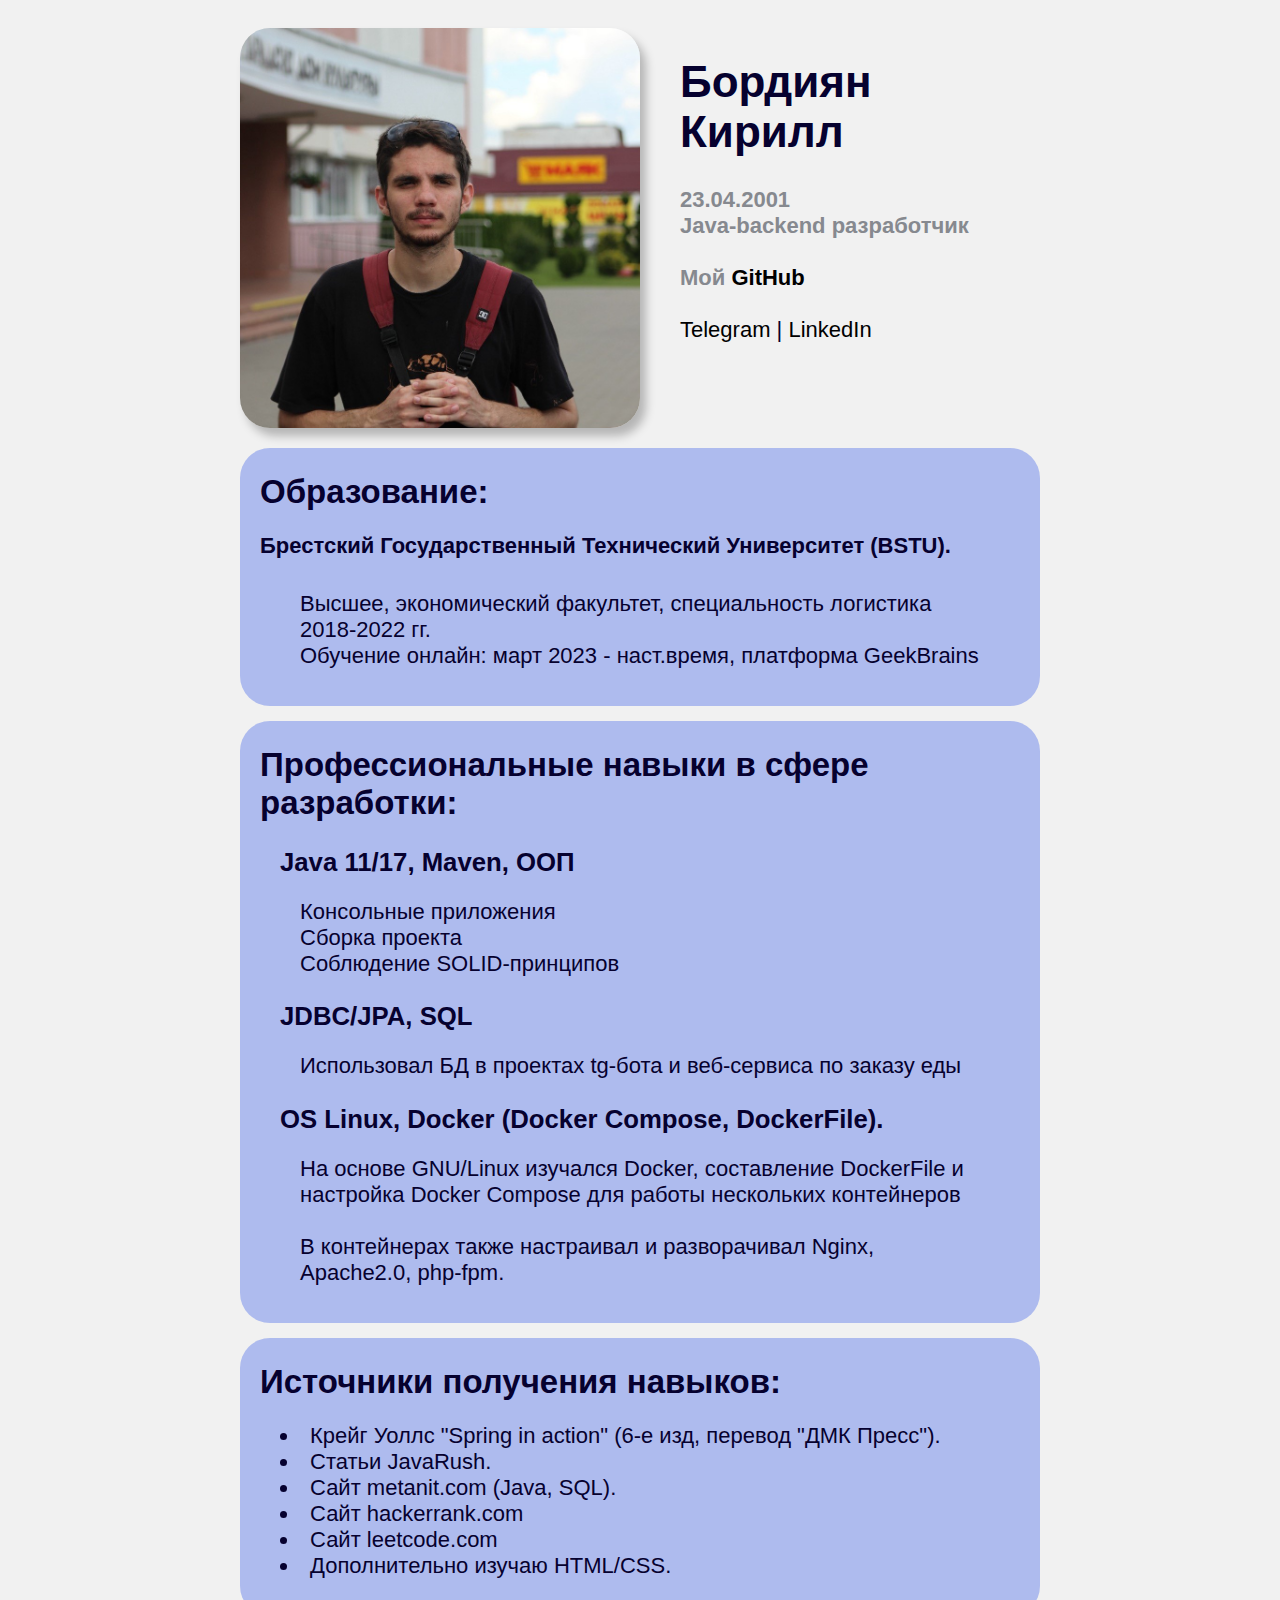
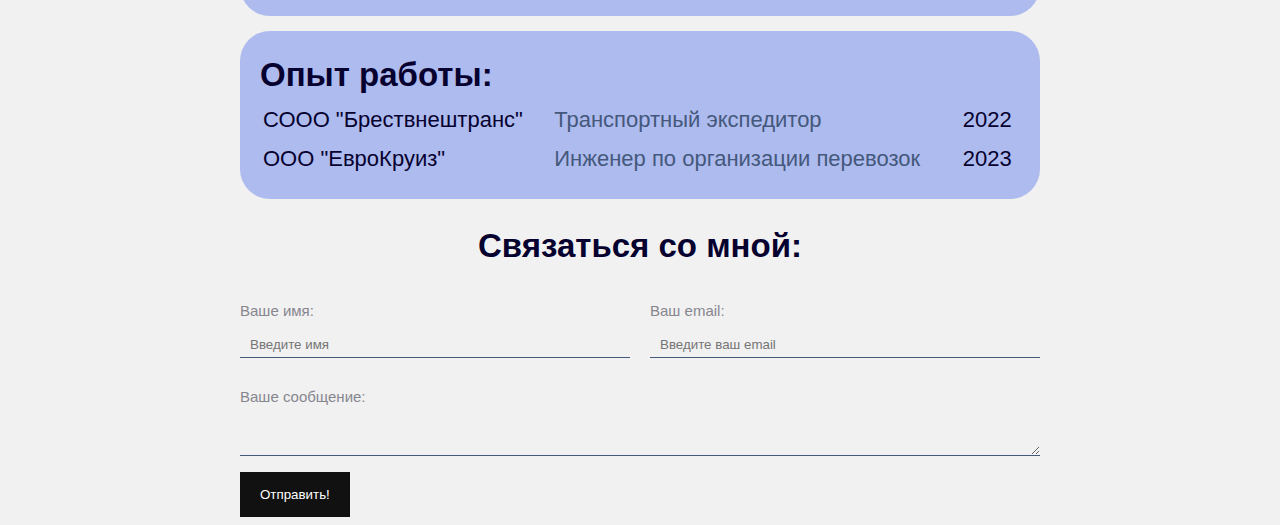
<file: BordiyanKirill.html>
<!DOCTYPE html>
<html>
<head>
    <meta charset="UTF-8">
    <title>Bordiyan Kirill</title>
    <link rel="stylesheet" href="styles.css">
</head>
<body>
    <div class="full_body">
        <div class="info">
            <img src="me2.jpg" alt="мое фото" class="photo">
            
            <div class="infotext">
                <h1>Бордиян Кирилл</h1>
                <p>23.04.2001</p>
                <p>Java-backend разработчик</p>
                <br>
                <p>Мой <a href="https://github.com/KirillBordiyan?tab=repositories" target="_blank">GitHub </a></p>
                <br>
                    <a href="https://t.me/bordiyank" target="_blank">Telegram</a> | 
                    <a href="https://www.linkedin.com/in/kirill-bordiyan-168274262/" target="_blank">LinkedIn</a>
            </div>
        </div>
        
        <div class="card">
            <h2>Образование:</h2>
            <ul class="list">
                <h4>Брестский Государственный Технический Университет (BSTU).</h4>
                <p>Высшее, экономический факультет, специальность логистика
                    <br>
                    2018-2022 гг.
                    <br>
                    Обучение онлайн: март 2023 - наст.время, платформа GeekBrains
                </p>
                <!-- <li>Высшее, экономический факультет, специальность логистика.</li>
                <li>2018-2022 гг.</li>
                <li>Обучение онлайн: март 2023 - наст.время, платформа GeekBrains.</li> -->
            </ul>
        </div>

        <div class="card">
             <h2>Профессиональные навыки в сфере разработки:</h2>
            <ul class="list">
                <h3>Java 11/17, Maven, ООП</h3>
                <p>Консольные приложения <br> Сборка проекта <br> Соблюдение SOLID-принципов</p>
                <!-- <li>Написание простых консольных приложений на Java с соблюдением SOILID.</li>
                <li>Cборка проекта с помощью Maven, определение и настойка зависимостей.</li>
                <li>Соблюдение принципов ООП.</li> -->

                <h3>JDBC/JPA, SQL</h3>
                <p>Использовал БД в проектах tg-бота и веб-сервиса по заказу еды</p>
                <!-- <li>В некоторых проектах (Telegram бот, сайт для заказа еды) использовалось сохранение данных пользователя/заказчика.</li>
                <li>В дальнейшей практике (сайт для заказа еды) планируется расширение БД.</li>
                <li>Диалект MySQL: изучался по курсам на Stepik и самостоятельно.</li>
                <li>Ознакомлен с PostgreSQL.</li> -->

                <h3>OS Linux, Docker (Docker Compose, DockerFile).</h3>
                <p>На основе GNU/Linux изучался Docker, составление DockerFile и настройка Docker Compose для работы нескольких контейнеров 
                <br><br>В контейнерах также настраивал и разворачивал Nginx, Apache2.0, php-fpm.
                </p>
            </ul>
        </div>

        <div class="card">
            <h2>Источники получения навыков:</h2>
            <ul class="source_list">
                <li>Крейг Уоллс "Spring in action" (6-е изд, перевод "ДМК Пресс").</li>
                <li>Статьи JavaRush.</li>
                <li>Сайт metanit.com (Java, SQL).</li>
                <li>Сайт hackerrank.com</li>
                <li>Сайт leetcode.com</li>
                <li>Дополнительно изучаю HTML/CSS.</li>
            </ul>
        </div>    

        <div class="card">
            <h2>Опыт работы:</h2>
            <table class="table">
                <tbody> 
                    <tr>
                        <td>СООО "Брествнештранс" </td>
                        <td>Транспортный экспедитор</td>
                        <td>2022</td>
                    </tr>
                    <tr>
                        <td>ООО "ЕвроКруиз" </td>
                        <td>Инженер по организации перевозок</td>
                        <td>2023</td>
                    </tr>
                </tbody>       
            </table>
        </div>   
        
        
        <div class="contact">
            <h2>Связаться со мной:</h2>

            <form action="/">
                <div class="row">
                    <div class="form">
                        <label for="name">Ваше имя:</label>
                        <input type="text" id="name" placeholder="Введите имя">
                    </div>

                    <div class="form">
                        <label for="email">Ваш email:</label>
                        <input type="text" id="email" placeholder="Введите ваш email">
                    </div>
                </div>

                <div class="form">
                    <label for="text">Ваше сообщение:</label>
                    <textarea id="text" cols="15" rows="2"></textarea>
                </div>

                <input class="btn" type="submit" value="Отправить!">
            </form>
        </div>
    </div>
</body>
</html>
</file>
<file: styles.css>
/* для id - #, для классов - .xxx */

/* bodyat all */
body{
    background-color: #f1f1f1;/* rgb(195, 216, 237);*/
    color: rgb(6, 1, 47);

    font-size: 22px;
    font-weight: normal;
    font-family: sans-serif, 'Segoe UI',"Times New Roman";
}

img{
    width: 400px;
    height: 400px;
}

/* links */
a {
    color: black;
    text-decoration: none;
}

a:hover {
    text-decoration: underline;
}

a:visited {
    color: #86898f;
}

.photo{
    width: 300;
    border-radius: 30px;
    box-shadow: 6px 8px 10px rgba(0,0, 0,0.25);
}

/* info at all */
.info {
    margin-bottom: 20px;
    display: flex;
}

@media (max-width: 767px) {
    .info {
        text-align: center;
    }

    img{
        width: 33,333333vw;
        height: 33,333333vh;
    }
}



.infotext {
    margin-left: 40px;
}

.infotext h4 {
    margin-bottom: 10px;
}

/* only for <p> in info */
.info p {
    color: #86898f;
    margin: 0;
    font-weight: 600;
}

.info p a:visited{
    color: #6c6e72;
}

/* only <h4> in info */
.info h4{
    margin-bottom: 5px;
}



/* Box model*/
.full_body{
    max-width: 800px;
    margin: auto;
    padding-top: 20px;
}

.card {
    background-color: rgb(174, 187, 238);
    padding: 15px 20px;
    margin-bottom: 15px;
    border-radius: 30px;
}

.card p{
    padding-inline: 20px;
}

.card h2 {
    margin-bottom: 10px;
    margin-top: 10px;
}

.card h3{
    margin-bottom: 10px;
}

.card h4 {
    font-weight: 600;
    margin: 0 -20px;
    padding-bottom: 10px;
}

/* .card p {
    margin: 15px -20px;

    color: #44587c;
    font-weight: 500;
} */

.source_list{
    padding: 0 20px;
    list-style: inside;
}

.list {
    padding: 0 20px;
    list-style: none;
}

.list li{
    margin-bottom: 10px;
    padding-bottom: 5px;
    font-weight: 500;
}

.table {
    width: 100%;
}

.table td{
    padding-bottom: 10px;
    margin-bottom: 10px;
}

.table td:nth-child(2){
    color: #44587c;    
}


.contact h2{
    text-align: center;

}

.form label{
    display: block;
    font-size: 15px;
    color: #86868f;
    padding: 10px 0;
}

.form input,
.form textarea{
    width: 100%;
    padding: 5px 10px;
    box-sizing: border-box;
    border: none;
    background: transparent;
    border-bottom: 1px solid #44587c;
    color: black;
    outline:none;
    font-family: inherit;
    margin-bottom: 10px;
}

.row {
    display: flex;
    margin-bottom: 10px;
}

.row > .form {
    width: 50%;
}

.row > .form:first-child{
    margin-right: 20px;
}

.btn {
    background-color: #111;
    color: #fff;
    padding: 15px 20px;
    border: none;
    font-family: inherit;
    cursor: pointer;
}

.btn:hover {
    opacity: 0.8;
}
</file>
